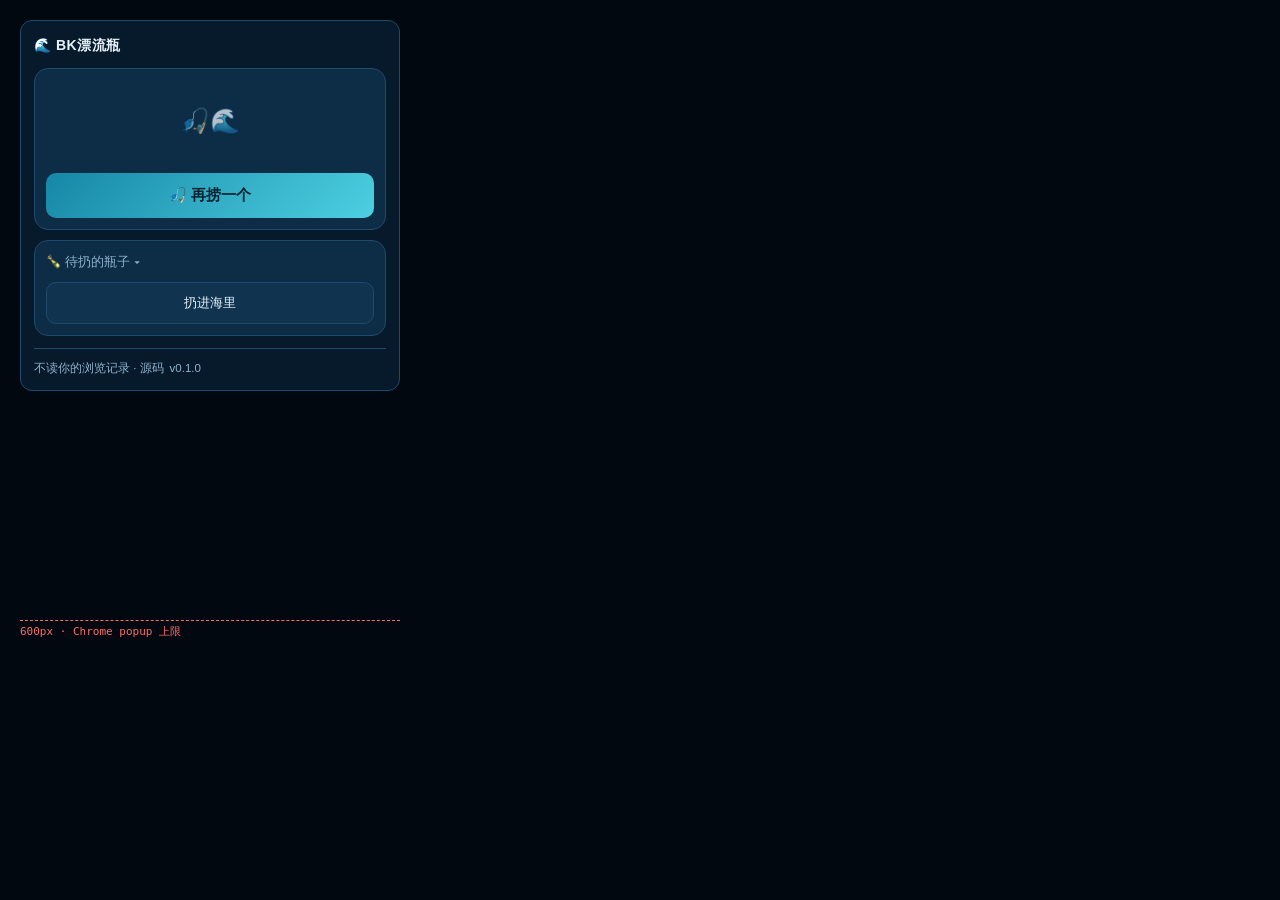
<file: dev/harness.html>
<!doctype html>
<html lang="zh-CN">
<head>
<meta charset="utf-8">
<title>harness · 不打包</title>
<link rel="stylesheet" href="../extension/base.css">
<link rel="stylesheet" href="../extension/popup.css">
<!-- 想看新标签页版式:把 popup.css 换成 newtab.css,body 的 class 换成 newtab -->
<style>
  /* 开发壳子:把 popup 摆在深色底上,好看清它真实的边界。
     红线画在 600px 处 —— Chrome 的 popup 高度上限,内容压过这条线就会出滚动条 */
  html { background: #02080f; padding: 20px; }
  body.popup { border: 1px solid #1e4a6d; border-radius: 12px; position: relative; }
  html::after {
    content: "600px · Chrome popup 上限";
    position: absolute; left: 20px; top: 620px; width: 380px;
    border-top: 1px dashed #ff6b6b; color: #ff6b6b;
    font: 11px/1.6 monospace; padding-top: 2px;
  }
</style>
</head>
<!-- 把 chrome.* 和 fetch 换成假的,好在普通浏览器里验证面板的渲染和交互。
     放在 extension/ 外面:Chrome 不许扩展目录里出现下划线开头的文件,
     而且发布目录就该只有真正要发的东西。
     要看新标签页版式,把 body 的 class 换成 newtab 并改引 newtab.css。 -->
<body class="popup">
<div class="bar">
  <span class="brand">🌊 BK漂流瓶</span>
  <span class="who" id="who"></span>
</div>

<div class="receipt" id="receipt"></div>

<div class="group">
  <div id="box"><div class="wave">🎣🌊</div></div>
  <div class="row" style="margin-top:10px">
    <span id="goodWrap" class="half"></span>
    <button class="primary" id="btnAgain">🎣 再捞一个</button>
  </div>
</div>

<div class="group" id="pgroup">
  <div class="sec fold" id="psec">
    <span>🍾 待扔的瓶子 <span class="arrow">▾</span></span>
    <span id="pcount"></span>
  </div>
  <div id="pending" class="plist cap"></div>
  <div class="row">
    <button class="ghost" id="btnThrow" style="flex:1">扔进海里</button>
  </div>
  <div class="pnote" id="pnote"></div>
</div>

<div class="foot">
  <span>不读你的浏览记录 · <a href="https://github.com/bkingfilm/bk-bottle" target="_blank" rel="noopener">源码</a></span>
  <span>v0.1.0</span>
</div>

<script>
window.__log = [];
var __mem = {
  device: "devtest123",
  lastGood: 3,
  // 想验证「有待扔内容」的版式,把下面这行的 [] 换成上面注释里那两条示例
  pending: [],
};
window.chrome = {
  storage: {
    local: {
      get: function (keys, cb) {
        var out = {};
        (Array.isArray(keys) ? keys : [keys]).forEach(function (k) { out[k] = __mem[k]; });
        cb(out);
      },
      set: function (obj, cb) {
        Object.keys(obj).forEach(function (k) { __mem[k] = obj[k]; });
        window.__log.push("set:" + Object.keys(obj).join(","));
        if (cb) cb();
      },
    },
    onChanged: { addListener: function () {} },
  },
  action: { setBadgeText: function () {}, setBadgeBackgroundColor: function () {} },
  tabs: { create: function (o) { window.__log.push("tabs.create:" + o.url); } },
  runtime: { onInstalled: { addListener: function () {} }, onStartup: { addListener: function () {} } },
};

var FAKE = {
  id: "b:fake1",
  by: "灯塔 280",
  videos: [
    { vid: "dQw4w9WgXcQ", title: "【鬼谷说】是什么“化石”让古生物学家集体破防？" },
    { bvid: "BV1xx411c7mD", title: "上世纪的老车床是如何精加工卡丁车车轴上的法兰盘",
      thumb: "https://i2.hdslb.com/bfs/archive/a06f452c204053d1eba7d8042e4d500d2946d92e.jpg" },
    { vid: "SIh-2WepUHs", title: "海霸阿烽出海搞回100只特级黄金扇贝，加粉丝烧烤一次吃过瘾" },
  ],
};
window.__fishCalls = 0;
window.fetch = function (url) {
  window.__log.push("fetch:" + url);
  if (url.indexOf("/api/fish") >= 0) {
    window.__fishCalls++;
    var body = window.__fishCalls > 2 ? { empty: true, exhausted: true } : FAKE;
    return Promise.resolve({ json: function () { return Promise.resolve(body); } });
  }
  if (url.indexOf("/api/mine") >= 0) {
    return Promise.resolve({ json: function () {
      return Promise.resolve({ bottles: 2, good: 5, fished: 9, name: "灯塔 411" });
    } });
  }
  if (url.indexOf("/api/throw") >= 0) {
    // 想验证失败分支，把下面这行换成 { error: "今天扔得够多了，明天再来" }
    return Promise.resolve({ json: function () { return Promise.resolve({ ok: true, count: 2 }); } });
  }
  return Promise.resolve({ json: function () { return Promise.resolve({ ok: true }); } });
};
</script>
<script src="../extension/lib.js"></script>
<script src="../extension/panel.js"></script>
</body>
</html>
</file>
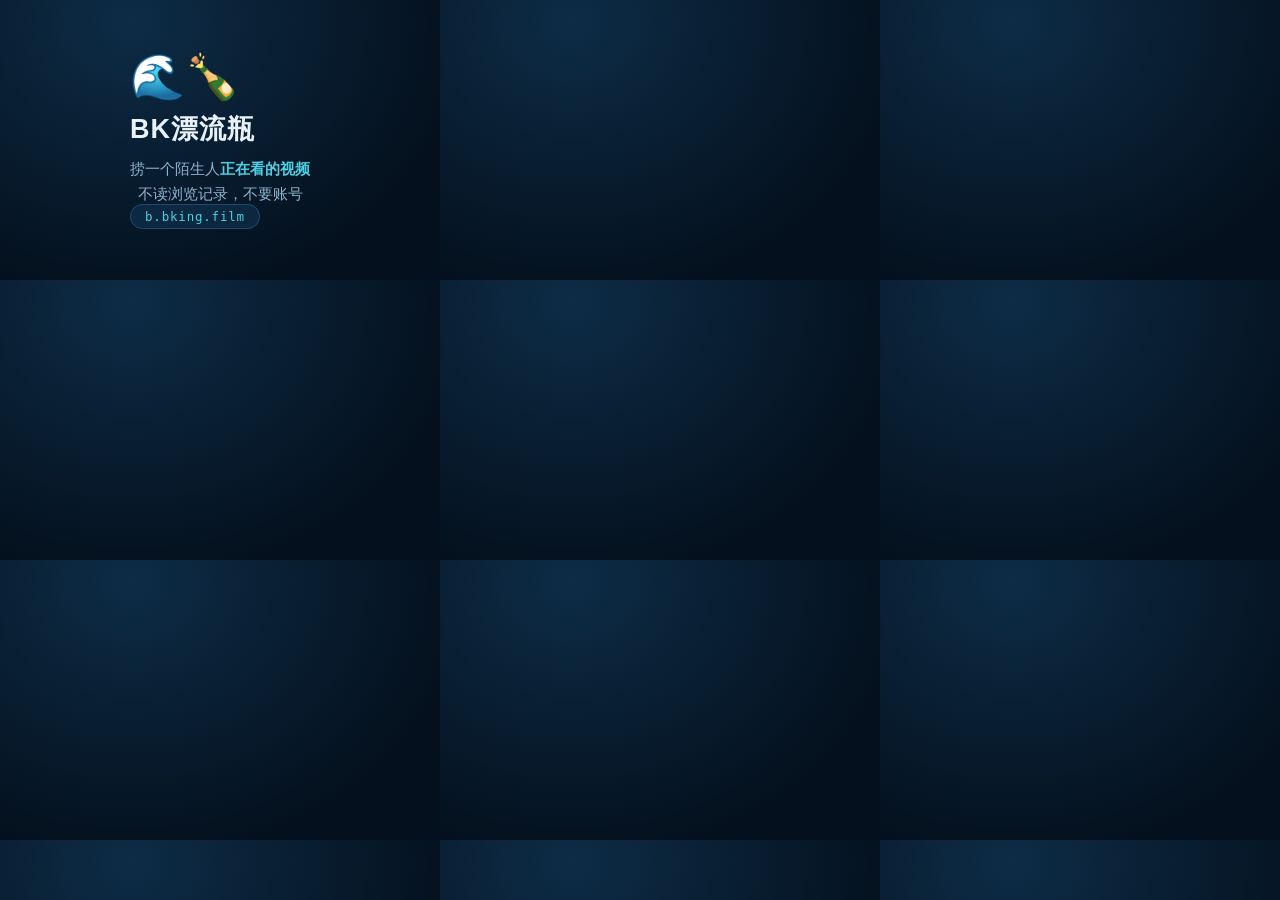
<file: dev/promo.html>
<!doctype html>
<html lang="zh-CN">
<head>
<meta charset="utf-8">
<title>小宣传图 440x280</title>
<style>
/* Edge / Chrome 商店的小宣传图位,440x280。用 headless 截图生成:
   chrome --headless --screenshot=out.png --window-size=440,280 file:///.../dev/promo.html
   放在 dev/ 下,不进发布包。 */
html, body { margin: 0; padding: 0; }
html {
  width: 440px; height: 280px; overflow: hidden;
  background: radial-gradient(ellipse at 30% 8%, #0d2c46, #04101d 76%);
  display: flex; flex-direction: column; align-items: center; justify-content: center;
  font-family: "Microsoft YaHei", "PingFang SC", sans-serif;
  color: #e8f2fa;
}
.wave { font-size: 44px; line-height: 1; margin-bottom: 12px; }
h1 { font-size: 27px; letter-spacing: 1px; margin: 0 0 10px; font-weight: 700; }
p { font-size: 14.5px; line-height: 1.7; color: #8fb3cc; margin: 0; text-align: center; }
p b { color: #4dd0e1; font-weight: 600; }
.addr {
  margin-top: 16px; padding: 4px 14px;
  font-family: ui-monospace, Consolas, monospace; font-size: 12.5px; letter-spacing: .8px;
  color: #4dd0e1; background: rgba(13, 44, 70, .85);
  border: 1px solid #1e4a6d; border-radius: 999px;
}
</style>
</head>
<body>
<div class="wave">🌊🍾</div>
<h1>BK漂流瓶</h1>
<p>捞一个陌生人<b>正在看的视频</b><br>不读浏览记录，不要账号</p>
<span class="addr">b.bking.film</span>
</body>
</html>
</file>
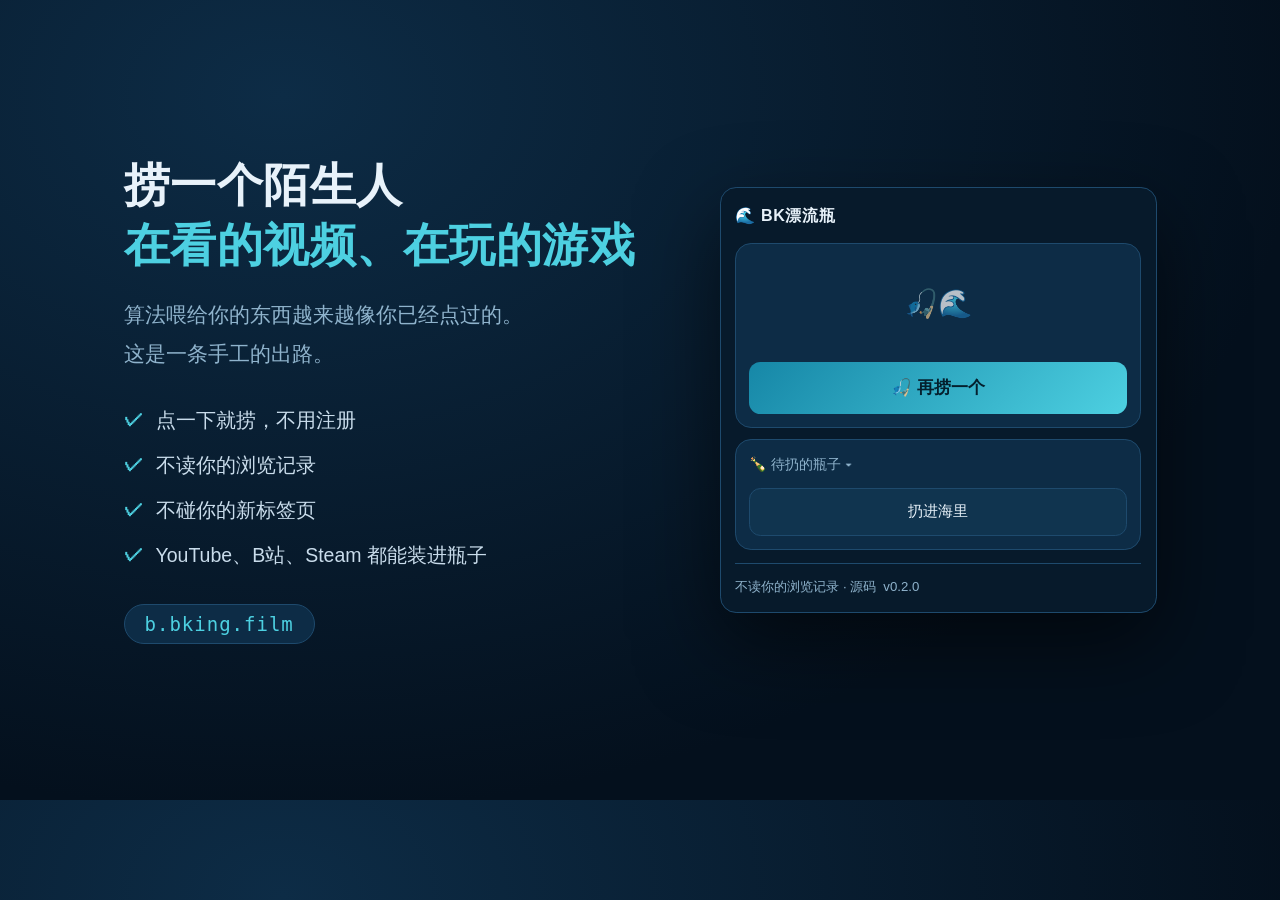
<file: dev/shot.html>
<!-- 2026-08-15:左栏文案已补 Steam、版本角标升 0.2.0，但**这个壳子现在渲染不出右侧面板**。
     headless 截出来只有空状态（🎣🌊 占位），因为下面 mock 的 fetch/chrome 接口是 0.1.4 时代的，
     0.1.8 接 Steam 之后 panel.js 的取数路径已经变了，对不上。旧的 store-shot-1280x800.png 是
     那之前截的，还能用但只写了 YouTube 和 B站。要重截主图得先把这里的 mock 同步到当前 panel.js，
     或者照 shot-steam.html 的写法重做一个（那份是 0.1.9 时写的，渲染正常）。 -->
<!doctype html>
<html lang="zh-CN">
<head>
<meta charset="utf-8">
<title>商店截图 1280x800</title>
<link rel="stylesheet" href="../extension/base.css">
<link rel="stylesheet" href="../extension/popup.css">
<style>
  /* 商店截图专用画布:1280x800 是 Edge / Chrome 商店的标准尺寸。
     把真实的 popup 面板摆在中间,左边写一句它是干什么的。
     不进发布包(在 dev/ 下)。 */
  html, body { margin: 0; padding: 0; }
  html {
    width: 1280px; height: 800px; overflow: hidden;
    background: radial-gradient(ellipse at 22% 12%, #0d2c46, #04101d 72%);
    display: flex; align-items: center; justify-content: center; gap: 56px;
    font-family: "Microsoft YaHei", "PingFang SC", sans-serif;
  }
  /* 字号 2026-08-06 整体上调一档:商店列表页把 1280x800 缩到三四百宽显示,
     原来的 34/16.5/15 缩完基本读不出来,左栏是唯一能在缩略状态下传达信息的地方 */
  .pitch { width: 540px; color: #e8f2fa; }
  .pitch h1 { font-size: 46px; line-height: 1.3; margin: 0 0 20px; letter-spacing: .5px; }
  .pitch h1 b { color: #4dd0e1; }
  .pitch p { font-size: 21px; line-height: 1.85; color: #8fb3cc; margin: 0 0 16px; }
  .pitch ul { margin: 24px 0 0; padding: 0; list-style: none; }
  .pitch li {
    font-size: 19.5px; color: #c9dceb; padding: 9px 0 9px 32px; position: relative;
  }
  .pitch li::before {
    content: "✓"; position: absolute; left: 0; color: #4dd0e1; font-weight: 700;
  }
  .addr {
    display: inline-block; margin-top: 26px; padding: 8px 20px;
    font-family: ui-monospace, Consolas, monospace; font-size: 19px; letter-spacing: 1px;
    color: #4dd0e1; background: #0d2c46; border: 1px solid #1e4a6d; border-radius: 999px;
  }
  /* 面板本体:尺寸和真实 popup 完全一致,外面加一点阴影好和背景分开。
     zoom 1.15 只为截图放大(zoom 会一起放大布局,scale 不会),面板内比例不变 */
  body.popup {
    max-height: none; overflow: visible;
    zoom: 1.15;
    border: 1px solid #1e4a6d; border-radius: 14px;
    box-shadow: 0 26px 70px rgba(0, 0, 0, .55);
  }
  /* 只在截图里放宽这一格:真实 popup 的 272px 让第二张只露一条七八像素的边,
     缩到商店列表尺寸就成了一道噪点带。放到 322 露出第二张封面的一角,
     「一瓶能装好几条」这件事才看得出来。插件本身不动这个数。 */
  body.popup .vlist.cap { max-height: 322px; }
</style>
</head>
<body class="popup">
<div class="bar">
  <span class="brand">🌊 BK漂流瓶</span>
  <span class="who" id="who"></span>
</div>
<div class="receipt" id="receipt"></div>
<div class="group">
  <div id="box"><div class="wave">🎣🌊</div></div>
  <div class="row" style="margin-top:10px">
    <span id="goodWrap" class="half"></span>
    <button class="primary" id="btnAgain">🎣 再捞一个</button>
  </div>
</div>
<div class="group" id="pgroup">
  <div class="sec fold" id="psec">
    <span>🍾 待扔的瓶子 <span class="arrow">▾</span></span>
    <span id="pcount"></span>
  </div>
  <div id="pending" class="plist cap"></div>
  <div class="row">
    <button class="ghost" id="btnThrow" style="flex:1">扔进海里</button>
  </div>
  <div class="pnote" id="pnote"></div>
</div>
<div class="foot">
  <span>不读你的浏览记录 · <a href="https://github.com/bkingfilm/bk-bottle">源码</a></span>
  <span>v0.2.0</span>
</div>

<script>
// 左边那段文案得插到 html 里、排在 body 前面,所以用脚本塞
var pitch = document.createElement("div");
pitch.className = "pitch";
pitch.innerHTML =
  "<h1>捞一个陌生人<br><b>在看的视频、在玩的游戏</b></h1>"
  + "<p>算法喂给你的东西越来越像你已经点过的。<br>这是一条手工的出路。</p>"
  + "<ul><li>点一下就捞，不用注册</li>"
  + "<li>不读你的浏览记录</li>"
  + "<li>不碰你的新标签页</li>"
  + "<li>YouTube、B站、Steam 都能装进瓶子</li></ul>"
  + '<span class="addr">b.bking.film</span>';
document.documentElement.insertBefore(pitch, document.body);

// 假数据:截图要的是版式,不去打真实接口。
// 2026-08-06 换掉原来那组:小图时代 id 和标题对不上没人看得出来,改大封面之后
// 第一条的封面是 Rick Astley、标题却写着鬼谷说,一眼假。现在三条都是海里真实
// 捞到过的瓶,id 与标题一一对得上(标题本来就是服务端从 oEmbed 取回来的)。
var FAKE = {
  id: "b:shot", by: "灯塔 657",
  videos: [
    { vid: "Q7Fp7CCi8Ck", title: "Why Does Every Call of Duty Keep Getting Faster?" },
    // 第二条只露出封面上沿,挑风景不挑人脸:裁在眉毛上的半张脸比裁一半的河滩难看得多
    { bvid: "BV1MBKN65E5G",
      title: "为什么我要万里迢迢，记录黄河边的村庄？",
      thumb: "https://i2.hdslb.com/bfs/archive/02da0497ba0dfb06dd0e57d3dd99cf9ade3099a9.jpg" },
    { bvid: "BV1kz421b7Ec",
      title: "河洛工作室 徐昌隆 金庸群侠传之后的30年 钱从哪来系列",
      thumb: "https://i2.hdslb.com/bfs/archive/4c9f241a7932b149f79e611316abdc9c92489726.jpg" },
  ],
};
window.chrome = {
  storage: { local: { get: function (k, cb) { cb({ device: "shot", lastGood: 0 }); },
                      set: function (o, cb) { if (cb) cb(); } },
             onChanged: { addListener: function () {} } },
  action: { setBadgeText: function () {}, setBadgeBackgroundColor: function () {} },
  tabs: { create: function () {} },
  runtime: { onInstalled: { addListener: function () {} }, onStartup: { addListener: function () {} } },
};
window.fetch = function (url) {
  if (url.indexOf("/api/fish") >= 0)
    return Promise.resolve({ json: function () { return Promise.resolve(FAKE); } });
  if (url.indexOf("/api/mine") >= 0)
    return Promise.resolve({ json: function () {
      return Promise.resolve({ good: 0, name: "北斗 796" }); } });
  return Promise.resolve({ json: function () { return Promise.resolve({ ok: true }); } });
};
</script>
<script src="../extension/lib.js"></script>
<script src="../extension/panel.js"></script>
<script>
// 0.1.4 起代号默认打码成 ★★★(常驻明文会让每张用户截图都绑死身份)。
// 截图里用的是假代号,展开显示才说得清「你也有个代号」这件事,不泄露任何真实信息。
// onclick 要等 /api/mine 那一跳回来才挂上,所以轮询。
(function showWho() {
  var w = document.getElementById("who");
  if (w && w.onclick) { w.onclick(); return; }
  setTimeout(showWho, 80);
})();
</script>
</body>
</html>
</file>
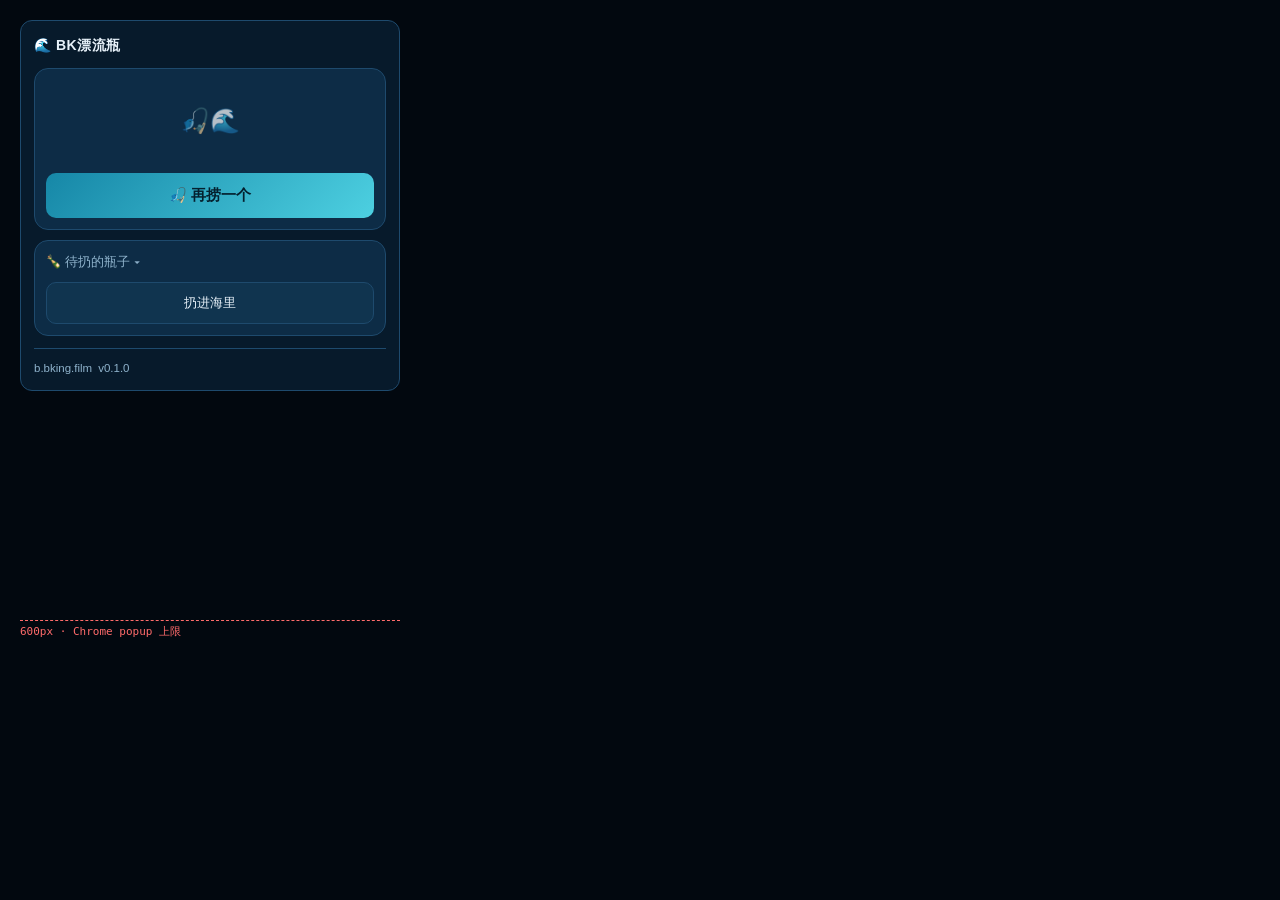
<file: extension/_harness.html>
<!doctype html>
<html lang="zh-CN">
<head>
<meta charset="utf-8">
<title>harness · 不打包</title>
<link rel="stylesheet" href="base.css">
<link rel="stylesheet" href="popup.css">
<style>
  /* 开发壳子:把 popup 摆在深色底上,好看清它真实的边界。
     红线画在 600px 处 —— Chrome 的 popup 高度上限,内容压过这条线就会出滚动条 */
  html { background: #02080f; padding: 20px; }
  body.popup { border: 1px solid #1e4a6d; border-radius: 12px; position: relative; }
  html::after {
    content: "600px · Chrome popup 上限";
    position: absolute; left: 20px; top: 620px; width: 380px;
    border-top: 1px dashed #ff6b6b; color: #ff6b6b;
    font: 11px/1.6 monospace; padding-top: 2px;
  }
</style>
</head>
<!-- 把 chrome.* 和 fetch 换成假的,好在普通浏览器里验证面板的渲染和交互。
     不进发布包(pack.py 排除下划线开头的文件)。
     要看新标签页版式,把 body 的 class 换成 newtab 并改引 newtab.css。 -->
<body class="popup">
<div class="bar">
  <span class="brand">🌊 BK漂流瓶</span>
  <span class="who" id="who"></span>
</div>

<div class="receipt" id="receipt"></div>

<div class="group">
  <div id="box"><div class="wave">🎣🌊</div></div>
  <div class="row" style="margin-top:10px">
    <span id="goodWrap" class="half"></span>
    <button class="primary" id="btnAgain">🎣 再捞一个</button>
  </div>
</div>

<div class="group" id="pgroup">
  <div class="sec fold" id="psec">
    <span>🍾 待扔的瓶子 <span class="arrow">▾</span></span>
    <span id="pcount"></span>
  </div>
  <div id="pending" class="plist cap"></div>
  <div class="row">
    <button class="ghost" id="btnThrow" style="flex:1">扔进海里</button>
  </div>
</div>

<div class="foot">
  <a href="https://b.bking.film/" target="_blank" rel="noopener">b.bking.film</a>
  <span>v0.1.0</span>
</div>

<script>
window.__log = [];
var __mem = {
  device: "devtest123",
  lastGood: 3,
  // 想验证「有待扔内容」的版式,把下面这行的 [] 换成上面注释里那两条示例
  pending: [],
};
window.chrome = {
  storage: {
    local: {
      get: function (keys, cb) {
        var out = {};
        (Array.isArray(keys) ? keys : [keys]).forEach(function (k) { out[k] = __mem[k]; });
        cb(out);
      },
      set: function (obj, cb) {
        Object.keys(obj).forEach(function (k) { __mem[k] = obj[k]; });
        window.__log.push("set:" + Object.keys(obj).join(","));
        if (cb) cb();
      },
    },
    onChanged: { addListener: function () {} },
  },
  action: { setBadgeText: function () {}, setBadgeBackgroundColor: function () {} },
  tabs: { create: function (o) { window.__log.push("tabs.create:" + o.url); } },
  runtime: { onInstalled: { addListener: function () {} }, onStartup: { addListener: function () {} } },
};

var FAKE = {
  id: "b:fake1",
  by: "灯塔 280",
  videos: [
    { vid: "dQw4w9WgXcQ", title: "【鬼谷说】是什么“化石”让古生物学家集体破防？" },
    { bvid: "BV1xx411c7mD", title: "上世纪的老车床是如何精加工卡丁车车轴上的法兰盘",
      thumb: "https://i2.hdslb.com/bfs/archive/a06f452c204053d1eba7d8042e4d500d2946d92e.jpg" },
    { vid: "SIh-2WepUHs", title: "海霸阿烽出海搞回100只特级黄金扇贝，加粉丝烧烤一次吃过瘾" },
  ],
};
window.__fishCalls = 0;
window.fetch = function (url) {
  window.__log.push("fetch:" + url);
  if (url.indexOf("/api/fish") >= 0) {
    window.__fishCalls++;
    var body = window.__fishCalls > 2 ? { empty: true, exhausted: true } : FAKE;
    return Promise.resolve({ json: function () { return Promise.resolve(body); } });
  }
  if (url.indexOf("/api/mine") >= 0) {
    return Promise.resolve({ json: function () {
      return Promise.resolve({ bottles: 2, good: 5, fished: 9, name: "灯塔 411" });
    } });
  }
  return Promise.resolve({ json: function () { return Promise.resolve({ ok: true }); } });
};
</script>
<script src="lib.js"></script>
<script src="panel.js"></script>
</body>
</html>
</file>
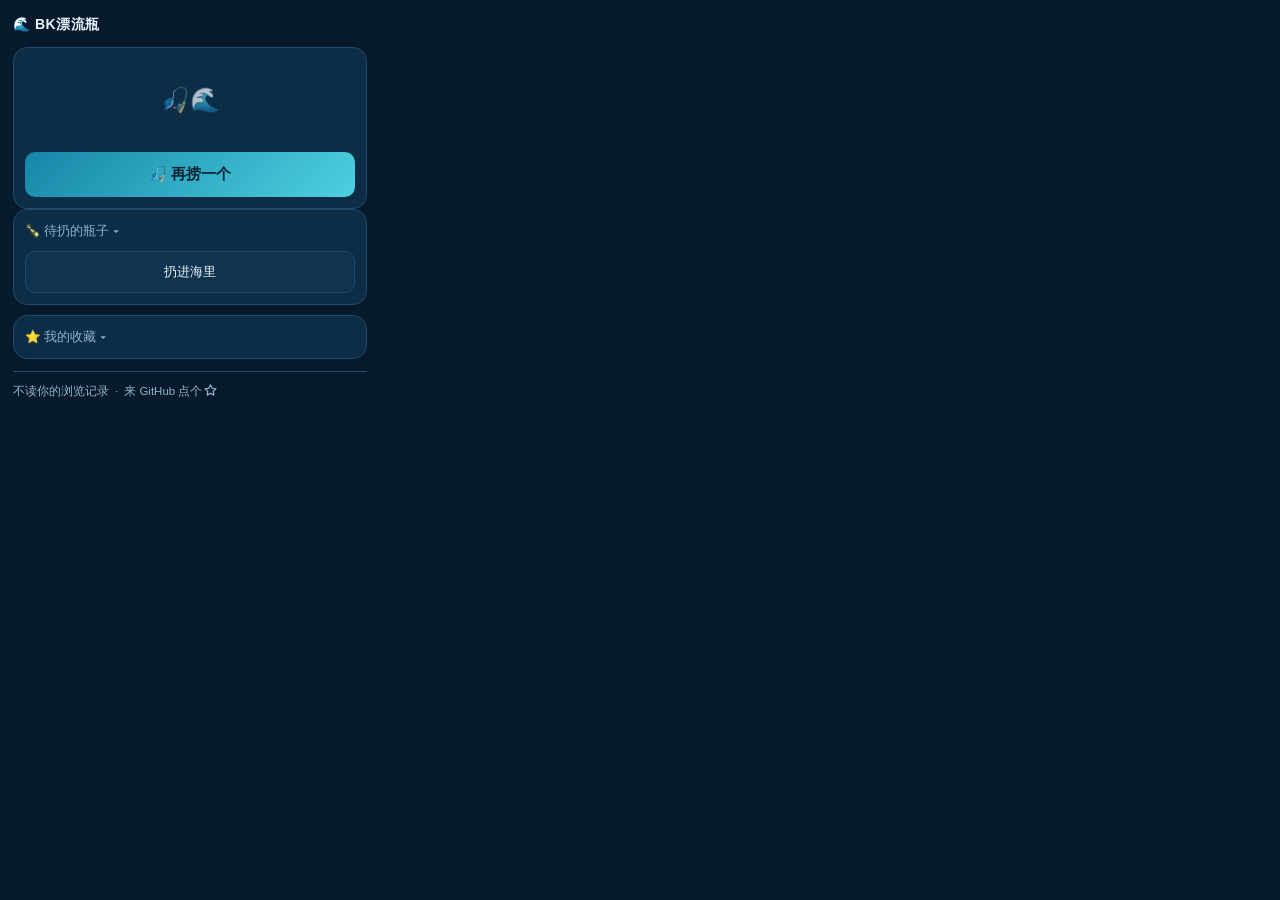
<file: extension/popup.html>
<!doctype html>
<html lang="zh-CN">
<head>
<meta charset="utf-8">
<title>BK漂流瓶</title>
<link rel="stylesheet" href="base.css">
<link rel="stylesheet" href="popup.css">
</head>
<body class="popup">
<div class="bar">
  <span class="brand" id="brand">🌊 BK漂流瓶</span>
  <span class="who" id="who"></span>
</div>

<div class="receipt" id="receipt"></div>

<div class="group">
  <div id="box"><div class="wave">🎣🌊</div></div>
  <div class="row" id="histNav" style="margin-top:8px;display:none">
    <span id="prevWrap" class="half"></span>
    <span id="nextWrap" class="half"></span>
  </div>
  <div class="row" style="margin-top:10px">
    <span id="goodWrap" class="half"></span>
    <button class="primary" id="btnAgain">🎣 再捞一个</button>
  </div>
</div>

<div class="nudge" id="nudge"></div>

<div class="rate" id="rate"></div>

<div class="group" id="pgroup">
  <div class="sec fold" id="psec">
    <span>🍾 待扔的瓶子 <span class="arrow">▾</span></span>
    <span id="pcount"></span>
  </div>
  <div id="pending" class="plist cap"></div>
  <div class="row">
    <button class="ghost" id="btnThrow" style="flex:1">扔进海里</button>
  </div>
  <div class="pnote" id="pnote"></div>
</div>

<div class="group" id="lgroup">
  <div class="sec fold" id="lsec">
    <span id="lsecTitle">⭐ 我的收藏 <span class="arrow">▾</span></span>
    <span id="lcount"></span>
  </div>
  <div id="likedBox" class="vlist cap hide"></div>
</div>

<div class="foot">
  <span id="footPrivacy">不读你的浏览记录</span><span> · </span><a href="https://github.com/bkingfilm/bk-bottle" target="_blank" rel="noopener"><span id="footStar">来 GitHub 点个</span><svg viewBox="0 0 16 16" width="13" height="13" fill="currentColor" aria-label="Star" style="vertical-align:-2px;margin-left:2px"><path d="M8 .25a.75.75 0 0 1 .673.418l1.882 3.815 4.21.612a.75.75 0 0 1 .416 1.279l-3.046 2.97.719 4.192a.751.751 0 0 1-1.088.791L8 12.347l-3.766 1.98a.75.75 0 0 1-1.088-.79l.72-4.194L.818 6.374a.75.75 0 0 1 .416-1.28l4.21-.611L7.327.668A.75.75 0 0 1 8 .25Zm0 2.445L6.615 5.5a.75.75 0 0 1-.564.41l-3.097.45 2.24 2.184a.75.75 0 0 1 .216.664l-.528 3.084 2.769-1.456a.75.75 0 0 1 .698 0l2.77 1.456-.53-3.084a.75.75 0 0 1 .216-.664l2.24-2.183-3.096-.45a.75.75 0 0 1-.564-.41L8 2.694Z"/></svg></a></span>
  <span id="ver"></span>
</div>

<script src="lib.js"></script>
<script src="panel.js"></script>
</body>
</html>
</file>
<file: extension/base.css>
/* popup 和新标签页共用的一套皮。配色直接抄 public/index.html 的 :root,
   插件和网站得看起来是一个东西。 */
:root {
  --deep: #071a2b;
  --mid: #0d2c46;
  --card: #10344f;
  --line: #1e4a6d;
  --ink: #e8f2fa;
  --dim: #8fb3cc;
  --glow: #4dd0e1;
  --amber: #ffcf6e;
}

* { box-sizing: border-box; }

body {
  margin: 0;
  background: var(--deep);
  color: var(--ink);
  font: 14px/1.6 -apple-system, "PingFang SC", "Microsoft YaHei", sans-serif;
}

/* 分组卡片:每一块功能一个圆角块,块之间靠间距分开 */
.group {
  background: var(--mid);
  border: 1px solid var(--line);
  border-radius: 14px;
  padding: 12px;
}

.group + .group { margin-top: 10px; }

/* 顶栏 */
.bar {
  display: flex;
  align-items: center;
  justify-content: space-between;
  gap: 10px;
  margin-bottom: 12px;
}

.brand { font-weight: 600; letter-spacing: .5px; }
.who { color: var(--dim); font-size: 12px; }
.who b { color: var(--amber); }

/* 回执:自己的瓶子被人收藏 */
.receipt {
  display: none;
  margin-bottom: 10px;
  padding: 8px 12px;
  background: rgba(255, 207, 110, .08);
  border: 1px dashed rgba(255, 207, 110, .38);
  border-radius: 10px;
  color: var(--amber);
  font-size: 12.5px;
  line-height: 1.6;
}

.receipt.on { display: block; }

/* 瓶主。网页版这里是一整块琥珀色虚线框,但插件里上面已经有回执那个框了,
   两个叠着太吵,所以只把代号本身染成琥珀,呼应网页版的主题色 */
.by { color: var(--dim); font-size: 12.5px; margin-bottom: 10px; }
.by b { color: var(--amber); }

/* 视频卡片:大封面在上、标题在下。封面才是视频的第一信息,72px 小图只能看个色块
   (2026-08-04 BK 反馈),所以让它占满卡宽。多视频的瓶靠 .cap 滚动。 */
.vlist { display: flex; flex-direction: column; gap: 8px; }

.vcard {
  display: flex;
  flex-direction: column;
  gap: 8px;
  padding: 8px;
  background: var(--card);
  border: 1px solid var(--line);
  border-radius: 10px;
  text-decoration: none;
  color: var(--ink);
  transition: border-color .15s;
}

.vcard:hover { border-color: var(--glow); }

/* 底图画两道浪当占位:B站 封面走海外线路要一两秒,原来那块纯色看着像加载失败。
   img 上的 referrerpolicy="no-referrer" 千万别删 —— hdslb 有 Referer 防盗链,
   带上域名一律 403,删了 B站 封面会集体消失(见 panel.js 的 cardHtml)。
   aspect-ratio 16/9 + cover 还兼职裁黑边:YT 的 hqdefault 是 4:3,上下各 12.5%
   是黑条,cover 正好把它们裁干净 */
.vcard img {
  width: 100%;
  aspect-ratio: 16 / 9;
  flex: none;
  object-fit: cover;
  border-radius: 7px;
  background: var(--mid) no-repeat center/22px
    url("data:image/svg+xml,%3Csvg xmlns='http://www.w3.org/2000/svg' viewBox='0 0 24 24' fill='none' stroke='%232f6a92' stroke-width='1.8' stroke-linecap='round'%3E%3Cpath d='M2 9c2-2 4-2 6 0s4 2 6 0 4-2 6 0'/%3E%3Cpath d='M2 15c2-2 4-2 6 0s4 2 6 0 4-2 6 0'/%3E%3C/svg%3E");
}

.vcard .t {
  font-size: 13px;
  line-height: 1.45;
  display: -webkit-box;
  -webkit-line-clamp: 2;
  -webkit-box-orient: vertical;
  overflow: hidden;
}

.vcard .u { color: var(--dim); font-size: 11px; margin-top: 3px; }

.pf-b {
  display: inline-block;
  background: #fb7299;
  color: #fff;
  font-size: 10px;
  padding: 0 4px;
  border-radius: 3px;
  margin-right: 4px;
  vertical-align: 1px;
}
/* YouTube 不上底色:红底胶囊在暗色面板上太脏(2026-08-05 BK 反馈),纯色字就够 */
.pf-y { color: #ff8f8f; font-size: 10px; margin-right: 4px; }
/* Steam 同样不上底色,商店同款蓝(2026-08-10 BK 反馈) */
.pf-s { color: #66c0f4; font-size: 10px; margin-right: 4px; }

/* 按钮 */
.row { display: flex; gap: 8px; }

button {
  font: 500 13px/1 inherit;
  border-radius: 10px;
  cursor: pointer;
  transition: border-color .15s, background .15s, opacity .15s;
}

.primary {
  flex: 1;
  padding: 13px 0;
  font-size: 14.5px;
  font-weight: 600;
  background: linear-gradient(135deg, #1687a7, var(--glow));
  color: #04202e;
  border: none;
}

.primary:hover { filter: brightness(1.08); }
.primary:disabled { background: var(--card); color: var(--dim); cursor: default; filter: none; }

.ghost {
  padding: 11px 14px;
  background: var(--card);
  color: var(--ink);
  border: 1px solid var(--line);
}

.ghost:hover { border-color: var(--glow); }

/* 「收藏」那一格。空着的时候(捞空了)不占宽,让「再捞一个」自己撑满 */
.half { flex: 1; display: flex; }
.half:empty { display: none; }
.half > button { flex: 1; }

.done {
  flex: 1;
  padding: 11px 0;
  color: var(--dim);
  font-size: 12.5px;
  text-align: center;
  background: var(--card);
  border: 1px solid var(--line);
  border-radius: 10px;
}

/* 状态 */
.wave { text-align: center; font-size: 26px; padding: 34px 0; opacity: .7; }

.empty {
  text-align: center;
  color: var(--dim);
  padding: 26px 8px;
  line-height: 1.95;
  font-size: 13px;
}

/* 待扔清单 */
.plist { display: flex; flex-direction: column; gap: 6px; margin-bottom: 10px; }

.prow {
  display: flex;
  gap: 8px;
  align-items: center;
  padding: 7px 9px;
  background: var(--card);
  border: 1px solid var(--line);
  border-radius: 9px;
}

.prow .pf { color: var(--dim); font-size: 11px; flex: none; }

.prow .t {
  flex: 1;
  font-size: 12.5px;
  line-height: 1.4;
  display: -webkit-box;
  -webkit-line-clamp: 1;
  -webkit-box-orient: vertical;
  overflow: hidden;
}

.prow .del {
  flex: none;
  background: none;
  border: none;
  color: var(--dim);
  font-size: 14px;
  padding: 0 2px;
}

.prow .del:hover { color: #ff8a8a; }

.sec {
  display: flex;
  align-items: center;
  justify-content: space-between;
  margin-bottom: 9px;
  color: var(--dim);
  font-size: 12.5px;
}

.sec b { color: var(--ink); font-weight: 600; }

/* 待扔清单在 popup 里默认收起,只留一行摘要 —— Chrome 给 popup 的高度上限是 600,
   撑破了就要滚动,而捞瓶才是点开这个面板的目的,清单让位 */
.sec.fold { cursor: pointer; user-select: none; margin-bottom: 0; }
.sec.fold:hover { color: var(--ink); }
.sec.fold .arrow { transition: transform .15s; display: inline-block; }
.sec.fold.open .arrow { transform: rotate(180deg); }
.sec.fold.open { margin-bottom: 9px; }

#pending.hide { display: none; }
/* 收藏组:形态照搬「待扔的瓶子」,同样是折叠头 + 列表,用户不用再学一套。
   收藏本来只有把整片海捞空才露面(2026-08-12 BK 反馈:想直接打开收藏没地方点),
   现在常驻面板底部;一瓶没收藏就整组不存在,不占那 600px 里的任何高度 */
#likedBox.hide { display: none; }
#lgroup.empty { display: none; }
/* 收起时列表的 margin 一起没了,按钮会贴上标题行 */
#pending.hide + .row { margin-top: 10px; }

/* 清单空着的时候(多数时候如此)整块收成一行提示:不画边框、不留大内边距、
   不显示扔瓶按钮 —— 没东西可扔的按钮只是在占高度 */
#pgroup.lean {
  background: none;
  border: none;
  padding: 4px 2px 0;
  margin-top: 4px;
}

#pgroup.lean .sec { margin-bottom: 9px; }
#pgroup.lean .arrow { display: none; }

/* 扔瓶结果:成功过几秒自己消失,失败留着让人看清原因(服务端的话术直接照搬,
   像「今天扔得够多了，明天再来」「同一个频道的视频太多了」) */
.pnote {
  display: none;
  margin-top: 9px;
  padding: 8px 11px;
  border-radius: 9px;
  font-size: 12.5px;
  line-height: 1.6;
}

.pnote.ok {
  display: block;
  color: var(--glow);
  background: rgba(77, 208, 225, .1);
  border: 1px solid rgba(77, 208, 225, .4);
}

.pnote.err {
  display: block;
  color: #ff9a8a;
  background: rgba(255, 154, 138, .1);
  border: 1px solid rgba(255, 154, 138, .45);
}

/* 瓶子里视频多的时候让列表自己滚,别把整个面板顶长 */
.vlist.cap { max-height: 268px; overflow-y: auto; padding-right: 2px; }
.plist.cap { max-height: 140px; overflow-y: auto; }

/* 底栏:设置/版本/链接,跟常见插件面板的位置习惯一致。
   两句话左侧聚拢隔一小段(2026-08-11 BK 反馈,space-between 会把它们拉到两端),
   只有版本号靠右 */
.foot {
  display: flex;
  align-items: center;
  gap: 6px;
  margin-top: 12px;
  padding-top: 10px;
  border-top: 1px solid var(--line);
  color: var(--dim);
  font-size: 11.5px;
}

.foot #ver { margin-left: auto; }

.foot a { color: var(--dim); text-decoration: none; }
.foot a:hover { color: var(--glow); }
</file>
<file: extension/popup.css>
/* popup 专用:Chrome 给的画布最大 800x600,宽度取 380 —— 再窄视频卡片放不下缩略图,
   再宽在小屏上会贴边。高度不设死,内容超了整体滚动。 */
/* Chrome 给 popup 的画布上限是 800x600。宽度取 380:再窄放不下缩略图,再宽小屏贴边。
   高度按 600 封顶,目标是常见情况(3 个视频 + 有回执)整块装进去不出滚动条。 */
body.popup {
  width: 380px;
  max-height: 600px;
  overflow-y: auto;
  padding: 13px;
}

/* popup 里空间紧,留白收一档。封面不收 —— 大封面正是这版改动的目的 */
body.popup .vcard { padding: 6px; }
body.popup .vcard.mini img { width: 72px; height: 40px; }
body.popup .vcard .t { font-size: 12.5px; }
body.popup .group { padding: 11px; }
body.popup .receipt { padding: 7px 11px; font-size: 12px; }
body.popup .wave { padding: 22px 0; font-size: 24px; }
/* 一张大卡约 226px 高:这个数让第一张全显、第二张露出一条头,人一眼知道下面还有。
   272 是量出来的 —— 最坏场景(有回执条 + 多视频)整块刚好压进 600 不出全局滚动条 */
body.popup .vlist.cap { max-height: 272px; }

/* 评分引导:默认不存在,捞够几次才由 panel.js 插进来。做得比回执还轻 ——
   它对用户没有任何好处,只对商店排名有好处,所以不许抢走「再捞一个」的注意力,
   也不许重复出现:点过任意一个按钮就永久不再显示。 */
.rate {
  display: none; margin-top: 10px; padding: 9px 12px;
  border: 1px solid var(--line); border-radius: 10px;
  font-size: 12px; line-height: 1.7; color: var(--dim);
}
.rate.on { display: flex; align-items: center; gap: 8px; }
.rate span { flex: 1; }
.rate button {
  background: none; border: 1px solid var(--line); border-radius: 7px;
  color: var(--dim); font-size: 12px; padding: 3px 9px; cursor: pointer;
}
.rate button.go { color: var(--amber); border-color: rgba(255, 207, 110, .5); }
.rate button:hover { border-color: var(--glow); }

/* 扯瓶引导：捞够 3 瓶、自己一瓶没扔过的人才看得到。
   比评分条(.rate)热一档：那条只对商店排名有好处，这条对这片海有用。
   但比回执框(.receipt)轻一档：回执是他自己挣来的，这条是我们开口讨东西。 */
.nudge {
  display: none; margin-top: 10px; padding: 9px 12px;
  background: rgba(255, 207, 110, .06);
  border: 1px solid rgba(255, 207, 110, .3); border-radius: 10px;
  font-size: 12.5px; line-height: 1.7; color: var(--amber);
}
.nudge.on { display: block; }
.nudge .row { display: flex; gap: 8px; margin-top: 8px; }
.nudge button {
  flex: 1; background: none; border: 1px solid var(--line); border-radius: 7px;
  color: var(--dim); font-size: 12px; padding: 4px 9px; cursor: pointer;
}
.nudge button.go { color: var(--amber); border-color: rgba(255, 207, 110, .5); }
.nudge button:hover { border-color: var(--glow); }

/* 滚动条别太抢眼 */
body.popup::-webkit-scrollbar { width: 8px; }
body.popup::-webkit-scrollbar-track { background: transparent; }
body.popup::-webkit-scrollbar-thumb {
  background: var(--line);
  border-radius: 4px;
}
body.popup::-webkit-scrollbar-thumb:hover { background: #2a5d85; }
</file>
